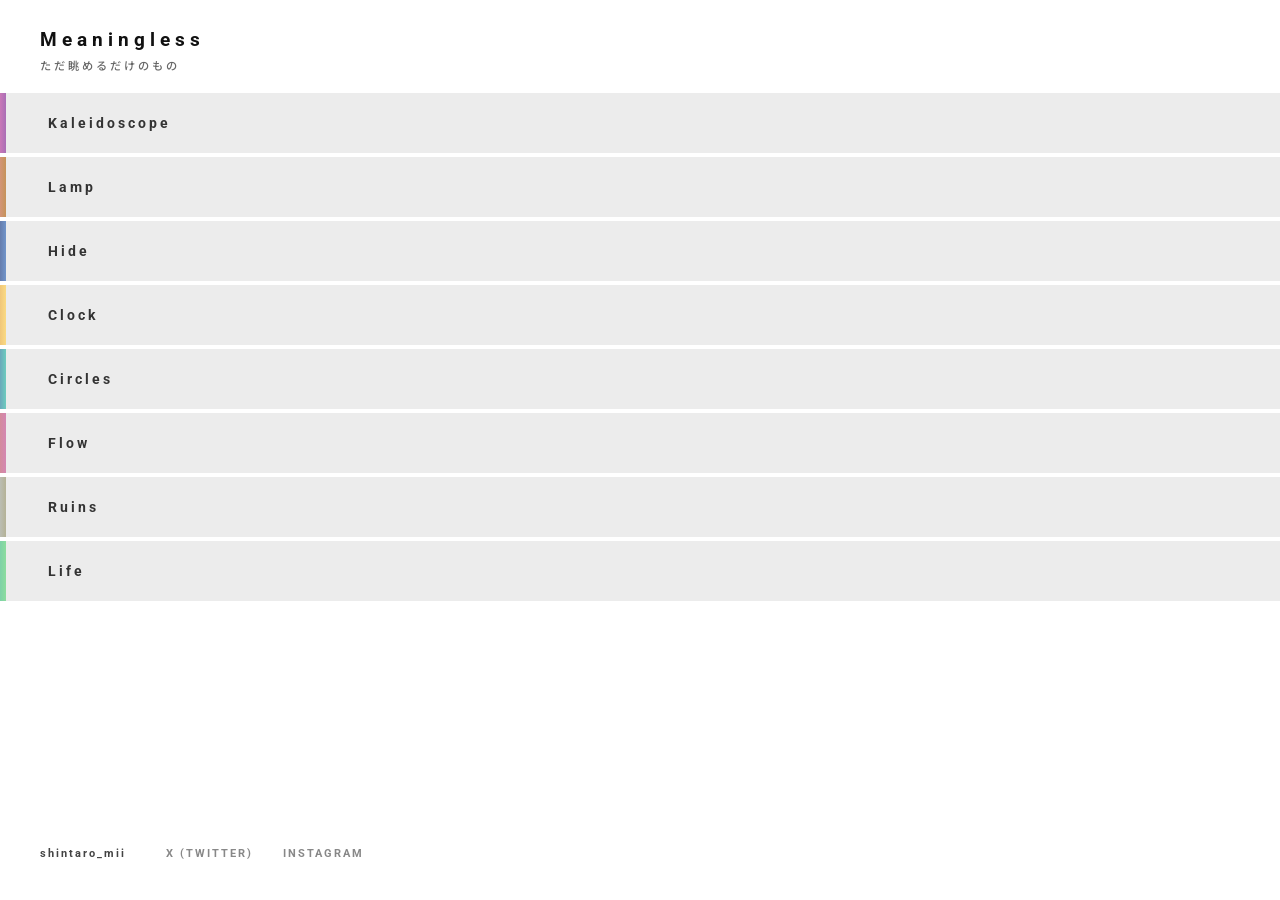
<file: index.html>
<!DOCTYPE html>
<html lang="ja">
<head>
  <!-- Google tag (gtag.js) -->
<script async src="https://www.googletagmanager.com/gtag/js?id=G-1N3NFH6G08"></script>
<script>
  window.dataLayer = window.dataLayer || [];
  function gtag(){dataLayer.push(arguments);}
  gtag('js', new Date());

  gtag('config', 'G-1N3NFH6G08');
</script>
  <meta charset="UTF-8">
  <meta name="viewport" content="width=device-width, initial-scale=1.0">
  <title>Meaningless</title>
  
  <link rel="preconnect" href="https://fonts.googleapis.com">
  <link rel="preconnect" href="https://fonts.gstatic.com" crossorigin>
  <link href="https://fonts.googleapis.com/css2?family=Noto+Sans+JP:wght@300;500;700&family=Roboto:wght@300;400;700&display=swap" rel="stylesheet">
  
  <link rel="stylesheet" href="style.css">
</head>
<body>

  <header class="site-header">
    <h1>Meaningless</h1>
    <p class="site-description">ただ眺めるだけのもの</p>
  </header>

  <main class="gallery-container">

    <a href="Kaleidoscope.html" class="gallery-item item-color8">
      <div class="item-content">
        <h2>Kaleidoscope</h2>
        <p class="description">万華鏡。</p>
      </div>
    </a>
    <a href="Lamp.html" class="gallery-item item-color7">
      <div class="item-content">
        <h2>Lamp</h2>
        <p class="description">灯り。</p>
      </div>
    </a>

    <a href="Hide.html" class="gallery-item item-color6">
      <div class="item-content">
        <h2>Hide</h2>
        <p class="description">なにかいる。（捕まえられる？）</p>
      </div>
    </a>

    <a href="Clock.html" class="gallery-item item-color5">
      <div class="item-content">
        <h2>Clock</h2>
        <p class="description">役に立たない時計。リロードすると色のパターンが変わる。</p>
      </div>
    </a>

    <a href="Circles.html" class="gallery-item item-color4">
      <div class="item-content">
        <h2>Circles</h2>
        <p class="description">色の波紋。リロードすると色のパターンが変わる。</p>
      </div>
    </a>

    <a href="Flow.html" class="gallery-item item-color3">
      <div class="item-content">
        <h2>Flow</h2>
        <p class="description">色の流れ。</p>
      </div>
    </a>

    <a href="Ruins.html" class="gallery-item item-color2">
      <div class="item-content">
        <h2>Ruins</h2>
        <p class="description">崩れ去る言葉。</p>
      </div>
    </a>

    <a href="Life.html" class="gallery-item item-color1">
      <div class="item-content">
        <h2>Life</h2>
        <p class="description">生まれて死ぬ。クリック（タップ）するといっぱい生まれる。</p>
      </div>
    </a>

  </main>

  <footer class="site-footer">
    <div class="footer-name">shintaro_mii</div>
    
    <div class="footer-links">
      <a href="https://x.com/shintaro_mii" target="_blank" rel="noopener noreferrer">X (TWITTER)</a>
      <a href="https://instagram.com/shintaro_mii" target="_blank" rel="noopener noreferrer">INSTAGRAM</a>
    </div>
  </footer>

  <script>
    const galleryItems = document.querySelectorAll('.gallery-item');

    galleryItems.forEach(item => {
      item.addEventListener('touchstart', function(e) {
        if (window.innerWidth <= 768) {
          if (!this.classList.contains('active')) {
            e.preventDefault(); 
            galleryItems.forEach(i => i.classList.remove('active'));
            this.classList.add('active');
          }
        }
      }, { passive: false });
    });

    document.addEventListener('touchstart', function(e) {
      if (!e.target.closest('.gallery-item')) {
        galleryItems.forEach(item => item.classList.remove('active'));
      }
    });
  </script>

</body>
</html>
</file>
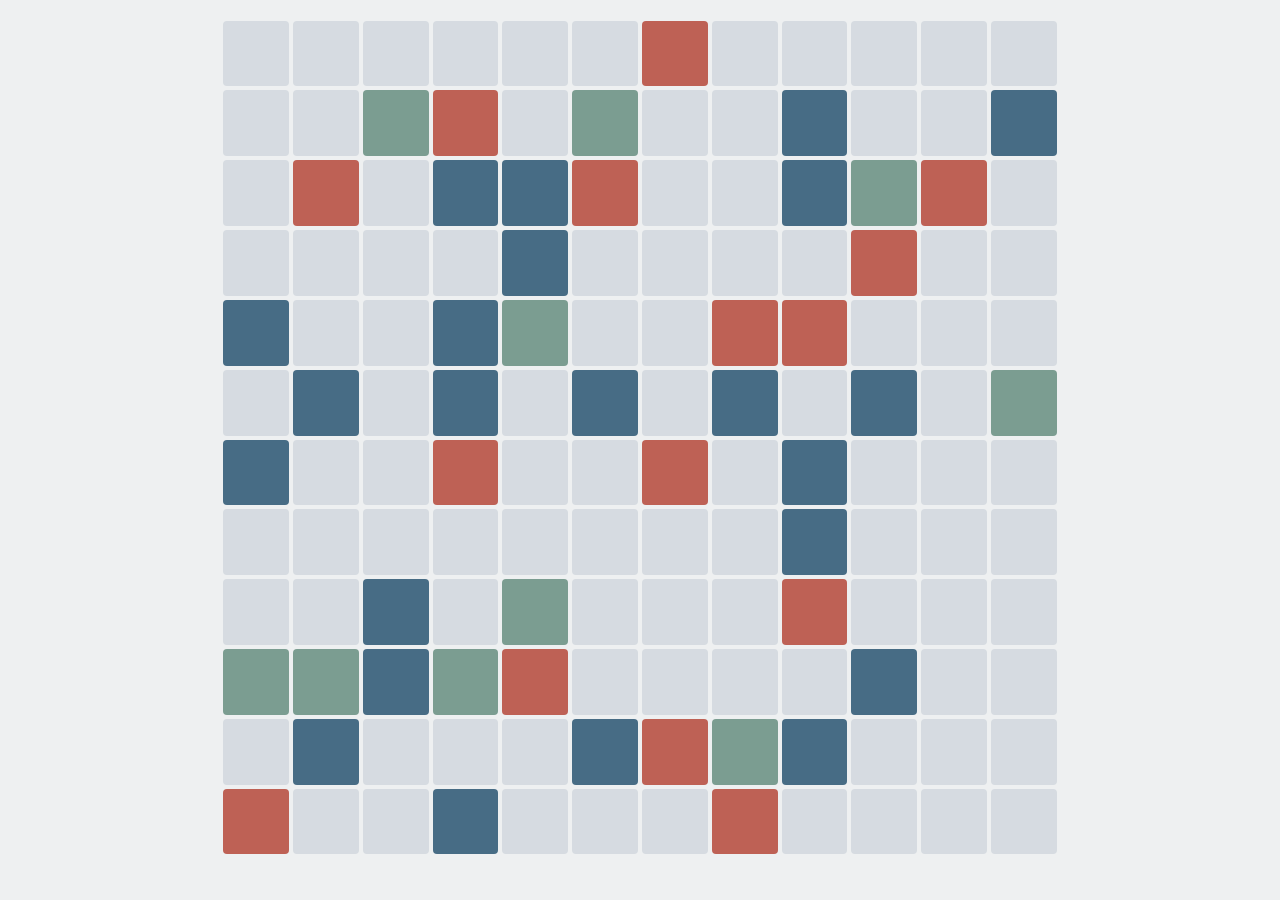
<file: Clock.html>
<!DOCTYPE html>
<html lang="ja">
<head>
    <!-- Google tag (gtag.js) -->
<script async src="https://www.googletagmanager.com/gtag/js?id=G-1N3NFH6G08"></script>
<script>
  window.dataLayer = window.dataLayer || [];
  function gtag(){dataLayer.push(arguments);}
  gtag('js', new Date());

  gtag('config', 'G-1N3NFH6G08');
</script>
    <meta charset="UTF-8">
    <meta name="viewport" content="width=device-width, initial-scale=1.0, viewport-fit=cover">
    <title>Clock</title>
    <style>
        :root {
            --bg-color: #0d0d0d;
            --panel-empty: #1a1a1a;
            --panel-empty-glow: none; 
            --color-hour: #ff4757;
            --color-minute: #2ed573;
            --color-second: #1e90ff;
            
            --glow-hour: transparent;
            --glow-minute: transparent;
            --glow-second: transparent;
        }

        body {
            background-color: var(--bg-color);
            margin: 0;
            display: flex;
            justify-content: center;
            align-items: center;
            height: 100vh;
            font-family: sans-serif;
            overflow: hidden;
            transition: background-color 0.5s ease;
            
            padding-top: calc(env(safe-area-inset-top, 0px) + 20px);
            padding-right: calc(env(safe-area-inset-right, 0px) + 20px);
            padding-bottom: calc(env(safe-area-inset-bottom, 0px) + 45px);
            padding-left: calc(env(safe-area-inset-left, 0px) + 20px);
            box-sizing: border-box;
        }

        #clock-container {
            display: grid;
            gap: 4px;
            width: max-content;
            height: max-content;
        }

        .layout-square {
            grid-template-columns: repeat(12, 1fr);
            grid-template-rows: repeat(12, 1fr);
        }

        .layout-portrait {
            grid-template-columns: repeat(8, 1fr);
            grid-template-rows: repeat(18, 1fr);
        }

        .panel {
            position: relative; 
            background-color: var(--panel-empty);
            border-radius: 4px;
            box-shadow: var(--panel-empty-glow); 
            aspect-ratio: 1 / 1; 
            width: min(calc((100vw - 40px) / var(--cols, 12)), calc((100vh - 110px) / var(--rows, 12)));

            transition: background-color 0.8s cubic-bezier(0.16, 1, 0.3, 1), 
                        box-shadow 0.8s cubic-bezier(0.16, 1, 0.3, 1),
                        filter 0.8s cubic-bezier(0.16, 1, 0.3, 1);
            filter: brightness(1);
        }

        .panel::after {
            content: '';
            position: absolute;
            /* 【変更】円の広がりを少しだけパネル外側へ拡張（上下左右 -2px）してグローをちょっと大きく */
            top: -2px;
            left: -2px;
            right: -2px;
            bottom: -2px;
            border-radius: 50%; 
            background: var(--panel-glow, transparent);
            pointer-events: none;
            opacity: 0;
            transition: opacity 0.8s cubic-bezier(0.16, 1, 0.3, 1);
            z-index: 2;
        }

        /* 【修正】点灯（active）時の円形グローの最大不透明度を 0.4 から 0.2 (20%) に変更 */
        .panel.active::after {
            opacity: 0.2;
            transition: opacity 0.05s ease;
        }

        .panel.active {
            transition: background-color 0.05s ease, box-shadow 0.05s ease, filter 0.05s ease;
        }

        .panel.flash {
            animation: pulse-flash 0.6s cubic-bezier(0.25, 1, 0.5, 1);
        }

        @keyframes pulse-flash {
            0% {
                filter: brightness(2.5);
            }
            40% {
                filter: brightness(1.5);
            }
            100% {
            }
        }
    </style>
</head>
<body>

    <div id="clock-container"></div>

    <script>
        const PALETTES = [
            { 
                name: 'ビタミン', 
                isDynamicPastel: false,
                isFixedHue: true, 
                bg: 'hsl(200, 30%, 96%)', 
                panels: 'hsl(200, 25%, 88%)', 
                colors: ['hsl(46, 100%, 65%)', 'hsl(14, 90%, 68%)', 'hsl(176, 55%, 55%)'] 
            },
            { 
                name: 'ビビッド', 
                isDynamicPastel: false,
                isFixedHue: false,
                bg: { s: '45%', l: '5%' },       
                panels: { s: '65%', l: '28%' },   
                colors: [{s:'100%', l:'50%'}, {s:'100%', l:'50%'}, {s:'100%', l:'50%'}] 
            },
            { 
                name: 'シック・アース', 
                isDynamicPastel: false,
                isFixedHue: false,
                bg: { s: '10%', l: '16%' }, 
                panels: { s: '12%', l: '24%' }, 
                colors: [{s:'60%', l:'60%'}, {s:'15%', l:'54%'}, {s:'25%', l:'66%'}] 
            },
            { 
                name: 'ネオン・サイバー', 
                isDynamicPastel: false,
                isFixedHue: false, 
                bg: { s: '40%', l: '5%' }, 
                panels: { s: '40%', l: '12%' }, 
                colors: [{s:'100%', l:'50%'}, {s:'100%', l:'50%'}, {s:'100%', l:'50%'}] 
            },
            { 
                name: '北欧モダン', 
                isDynamicPastel: false,
                isFixedHue: true, 
                bg: 'hsl(210, 10%, 94%)', 
                panels: 'hsl(210, 15%, 86%)', 
                colors: ['hsl(7, 45%, 54%)', 'hsl(204, 30%, 40%)', 'hsl(158, 15%, 55%)'] 
            },
            { name: 'パステル', isDynamicPastel: true }
        ];

        let currentThemeName = '';

        function shuffleArray(array) {
            const arr = [...array];
            for (let i = arr.length - 1; i > 0; i--) {
                const j = Math.floor(Math.random() * (i + 1));
                [arr[i], arr[j]] = [arr[j], arr[i]];
            }
            return arr;
        }

        function applyRandomPalette() {
            const chosenPalette = PALETTES[Math.floor(Math.random() * PALETTES.length)];
            currentThemeName = chosenPalette.name; 
            const root = document.documentElement;

            const randomShift = Math.floor(Math.random() * 360);

            root.style.setProperty('--glow-hour', 'transparent');
            root.style.setProperty('--glow-minute', 'transparent');
            root.style.setProperty('--glow-second', 'transparent');
            root.style.setProperty('--panel-empty-glow', 'none');

            if (chosenPalette.isDynamicPastel) {
                const baseHue = randomShift;
                const hue1 = baseHue;
                const hue2 = (baseHue + 120) % 360;
                const hue3 = (baseHue + 240) % 360;
                
                const generatedColors = [`hsl(${hue1}, 85%, 80%)`, `hsl(${hue2}, 85%, 80%)`, `hsl(${hue3}, 85%, 80%)`];
                const shuffledColors = shuffleArray(generatedColors);
                const bg = `hsl(${baseHue}, 20%, 97%)`;

                root.style.setProperty('--bg-color', bg);
                root.style.setProperty('--panel-empty', '#ffffff');
                root.style.setProperty('--color-hour', shuffledColors[0]);
                root.style.setProperty('--color-minute', shuffledColors[1]);
                root.style.setProperty('--color-second', shuffledColors[2]);
            } 
            else if (chosenPalette.isFixedHue) {
                const shuffledColors = shuffleArray(chosenPalette.colors);
                root.style.setProperty('--bg-color', chosenPalette.bg);
                root.style.setProperty('--panel-empty', chosenPalette.panels);
                root.style.setProperty('--color-hour', shuffledColors[0]);
                root.style.setProperty('--color-minute', shuffledColors[1]);
                root.style.setProperty('--color-second', shuffledColors[2]);
            } 
            else {
                const hHour = (randomShift) % 360;
                const hMin = (randomShift + 60) % 360;   
                const hSec = (randomShift + 180) % 360;  
                const scrambledHues = shuffleArray([hHour, hMin, hSec]);

                const bg = `hsl(${randomShift}, ${chosenPalette.bg.s}, ${chosenPalette.bg.l})`;
                const panels = `hsl(${randomShift}, ${chosenPalette.panels.s}, ${chosenPalette.panels.l})`;
                
                let c1 = `hsl(${scrambledHues[0]}, ${chosenPalette.colors[0].s}, ${chosenPalette.colors[0].l})`;
                let c2 = `hsl(${scrambledHues[1]}, ${chosenPalette.colors[1].s}, ${chosenPalette.colors[1].l})`;
                let c3 = `hsl(${scrambledHues[2]}, ${chosenPalette.colors[2].s}, ${chosenPalette.colors[2].l})`;

                root.style.setProperty('--bg-color', bg);
                root.style.setProperty('--panel-empty', panels);
                
                if (chosenPalette.name === 'ネオン・サイバー') {
                    root.style.setProperty('--panel-empty-glow', `0 0 3px hsl(${randomShift}, ${chosenPalette.panels.s}, 15%)`);

                    // 【変更】グラデーションのフェード比率も少し調整し、円の広がりがより綺麗に見えるよう変更（0%〜30%を芯に、85%で完全に透明化）
                    root.style.setProperty('--glow-hour', `radial-gradient(circle, hsl(${scrambledHues[0]}, 60%, 95%) 0%, hsl(${scrambledHues[0]}, 60%, 95%) 30%, transparent 85%)`);
                    root.style.setProperty('--glow-minute', `radial-gradient(circle, hsl(${scrambledHues[1]}, 60%, 95%) 0%, hsl(${scrambledHues[1]}, 60%, 95%) 30%, transparent 85%)`);
                    root.style.setProperty('--glow-second', `radial-gradient(circle, hsl(${scrambledHues[2]}, 60%, 95%) 0%, hsl(${scrambledHues[2]}, 60%, 95%) 30%, transparent 85%)`);

                    c1 = `hsl(${scrambledHues[0]}, 100%, 70%)`;
                    c2 = `hsl(${scrambledHues[1]}, 100%, 70%)`;
                    c3 = `hsl(${scrambledHues[2]}, 100%, 70%)`;
                }

                root.style.setProperty('--color-hour', c1);
                root.style.setProperty('--color-minute', c2);
                root.style.setProperty('--color-second', c3);
            }
        }

        applyRandomPalette();

        const TOTAL_PANELS = 144;
        const container = document.getElementById('clock-container');
        
        const panels = [];
        for (let i = 0; i < TOTAL_PANELS; i++) {
            const panel = document.createElement('div');
            panel.classList.add('panel');
            container.appendChild(panel);
            panels.push(panel);
        }

        function updateLayout() {
            const isPortrait = window.innerHeight > window.innerWidth;
            const root = document.documentElement;
            
            if (isPortrait) {
                container.className = 'layout-portrait';
                root.style.setProperty('--cols', '8');
                root.style.setProperty('--rows', '18');
            } else {
                container.className = 'layout-square';
                root.style.setProperty('--cols', '12');
                root.style.setProperty('--rows', '12');
            }
        }

        updateLayout();
        window.addEventListener('resize', updateLayout);

        const masterMap = shuffleArray(Array.from({ length: TOTAL_PANELS }, (_, i) => i));
        const hourMap = masterMap.slice(0, 24);
        const minMap = masterMap.slice(24, 24 + 60);
        const secMap = masterMap.slice(24 + 60, 24 + 60 + 60);

        let previousActiveIndices = new Set();

        function updateClock() {
            const now = new Date();
            const hours = now.getHours();
            const minutes = now.getMinutes();
            const seconds = now.getSeconds();

            const currentTurnOn = {};
            const currentGlow = {}; 

            for (let i = 0; i < hours; i++) {
                currentTurnOn[hourMap[i]] = 'var(--color-hour)';
                currentGlow[hourMap[i]] = 'var(--glow-hour)';
            }
            for (let i = 0; i < minutes; i++) {
                currentTurnOn[minMap[i]] = 'var(--color-minute)';
                currentGlow[minMap[i]] = 'var(--glow-minute)';
            }
            const secCount = seconds === 0 ? 1 : seconds + 1;
            for (let i = 0; i < secCount; i++) {
                currentTurnOn[secMap[i]] = 'var(--color-second)';
                currentGlow[secMap[i]] = 'var(--glow-second)';
            }

            const currentActiveIndices = new Set(Object.keys(currentTurnOn).map(Number));

            for (let i = 0; i < TOTAL_PANELS; i++) {
                const panel = panels[i];
                panel.classList.remove('flash');

                if (currentActiveIndices.has(i)) {
                    panel.style.backgroundColor = currentTurnOn[i];
                    
                    if (currentThemeName === 'ネオン・サイバー') {
                        panel.style.setProperty('--panel-glow', currentGlow[i]);
                    } else {
                        panel.style.setProperty('--panel-glow', 'transparent');
                    }
                    
                    panel.classList.add('active');

                    if (!previousActiveIndices.has(i)) {
                        void panel.offsetWidth; 
                        panel.classList.add('flash');
                    }
                } else {
                    panel.style.backgroundColor = 'var(--panel-empty)';
                    panel.style.setProperty('--panel-glow', 'transparent');
                    panel.classList.remove('active');
                }
            }

            previousActiveIndices = currentActiveIndices;
        }

        updateClock();
        setInterval(updateClock, 1000);
    </script>
</body>
</html>
</file>
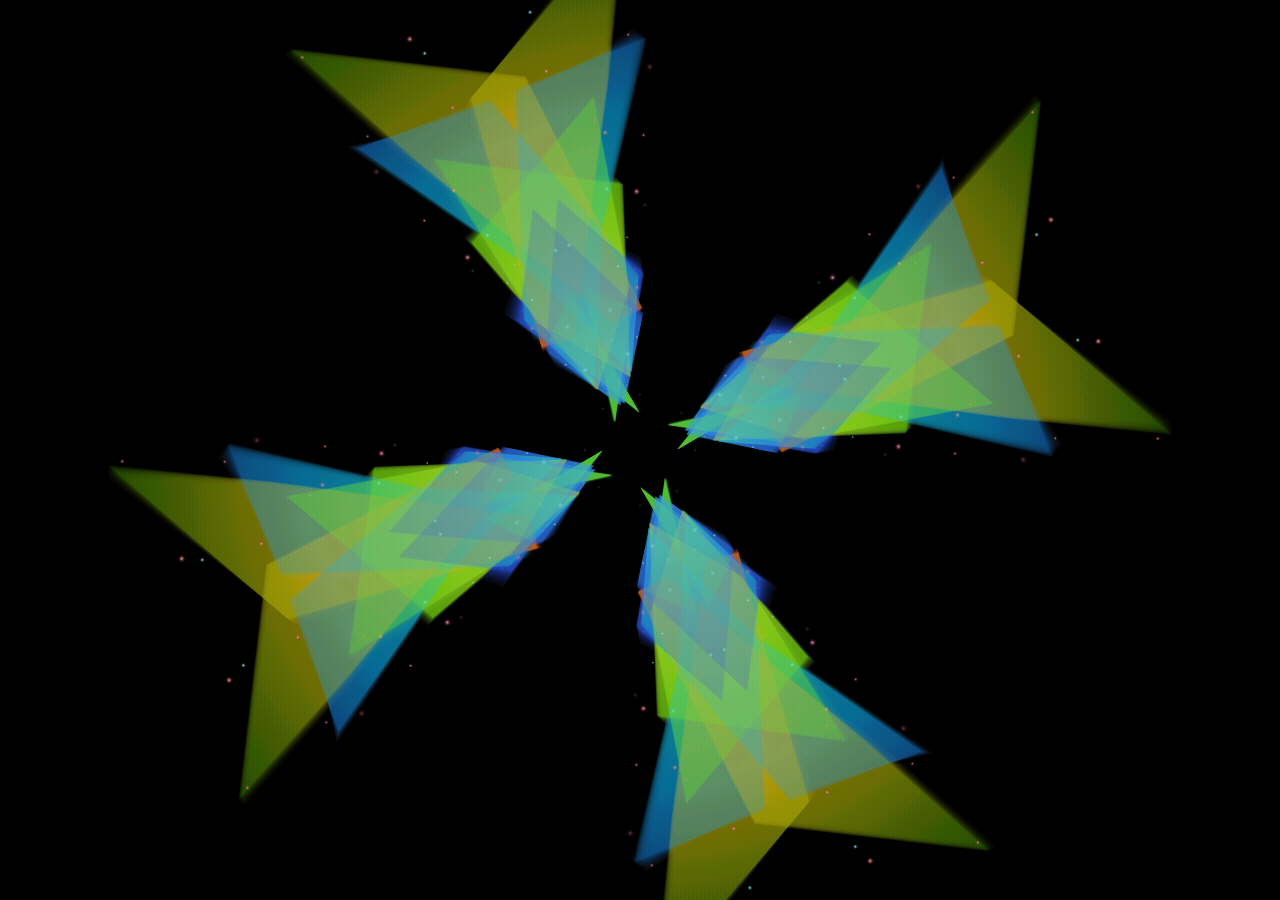
<file: Kaleidoscope.html>
<!DOCTYPE html>
<html lang="ja">
<head>
        <!-- Google tag (gtag.js) -->
<script async src="https://www.googletagmanager.com/gtag/js?id=G-1N3NFH6G08"></script>
<script>
  window.dataLayer = window.dataLayer || [];
  function gtag(){dataLayer.push(arguments);}
  gtag('js', new Date());

  gtag('config', 'G-1N3NFH6G08');
</script>
    <meta charset="UTF-8">
    <meta name="viewport" content="width=device-width, initial-scale=1.0, user-scalable=no">
    <title>Kaleidoscope</title>
    <style>
        * {
            box-sizing: border-box;
            margin: 0;
            padding: 0;
        }
        body, html {
            width: 100%;
            height: 100%;
            overflow: hidden;
            background-color: #030206; 
            touch-action: none;
            -webkit-user-select: none;
            user-select: none;
            -webkit-tap-highlight-color: transparent;
        }
        canvas {
            display: block;
            width: 100vw;
            height: 100vh;
        }
    </style>
</head>
<body>

    <canvas id="canvas"></canvas>

    <script>
        const canvas = document.getElementById('canvas');
        const ctx = canvas.getContext('2d');

        const backCanvas = document.createElement('canvas');
        const backCtx = backCanvas.getContext('2d');

        let width, height, cx, cy, maxRadius;
        
        function resize() {
            const dpr = window.devicePixelRatio || 1;
            width = window.innerWidth;
            height = window.innerHeight;
            
            canvas.style.width = width + 'px';
            canvas.style.height = height + 'px';
            
            canvas.width = width * dpr;
            canvas.height = height * dpr;
            ctx.scale(dpr, dpr);

            backCanvas.width = width * dpr;
            backCanvas.height = height * dpr;
            backCtx.scale(dpr, dpr);

            cx = width / 2;
            cy = height / 2;
            maxRadius = Math.sqrt(cx * cx + cy * cy);
        }
        window.addEventListener('resize', resize);
        window.addEventListener('orientationchange', () => {
            setTimeout(resize, 200);
        });
        resize();

        // 4つの反射（8分割）の角度ステップ
        const segments = 8; 
        const angleStep = (Math.PI * 2) / segments;
        
        let time = 0;
        let baseHue = 0;
        
        // 2つのレイヤーそれぞれの回転時間と角度
        let rotationTime0 = 0;
        let rotationTime1 = 100; 
        let layerRotation0 = 0;
        let layerRotation1 = 0;

        // 【ベース】自律運動する主役シェイプ（3つから5つに増量し、各レイヤーへ分配）
        const shapes = [
            // --- レイヤー0（奥・3つ） ---
            {
                layer: 0,
                pointsCount: 5,
                seedX: Math.random() * 100,
                seedY: Math.random() * 100,
                radiusScale: 0.8,
                speed: 0.004
            },
            {
                layer: 0,
                pointsCount: 4,
                seedX: Math.random() * 100,
                seedY: Math.random() * 100,
                radiusScale: 0.55,
                speed: 0.007
            },
            {
                layer: 0,
                pointsCount: 3,
                seedX: Math.random() * 100,
                seedY: Math.random() * 100,
                radiusScale: 0.3,
                speed: 0.01
            },
            // --- レイヤー1（手前・2つ） ---
            {
                layer: 1,
                pointsCount: 5,
                seedX: Math.random() * 100,
                seedY: Math.random() * 100,
                radiusScale: 0.65,
                speed: 0.006
            },
            {
                layer: 1,
                pointsCount: 4,
                seedX: Math.random() * 100,
                seedY: Math.random() * 100,
                radiusScale: 0.4,
                speed: 0.009
            }
        ];

        // 【ラメ】総数25個を維持し、2つのレイヤーに分配
        const beads = [];
        const maxBeads = 25; 
        for (let i = 0; i < maxBeads; i++) {
            beads.push({
                layer: i % 2, 
                seedX: Math.random() * 100,
                seedY: Math.random() * 100,
                baseRadius: 0.15 + Math.random() * 0.7, 
                size: 1.0 + Math.random() * 3.5, 
                hueOffset: Math.random() * 40 - 20,
                speedScale: 0.6 + Math.random() * 0.8, 
                isComplementary: Math.random() < 0.33 
            });
        }

        function draw() {
            // 1. 【裏画面】で主役の残像を描画
            backCtx.fillStyle = 'rgba(3, 2, 6, 0.05)'; 
            backCtx.fillRect(0, 0, width, height);

            // レイヤー0（奥）のイージング付き回転計算
            rotationTime0 += 0.0020; 
            const speedWave0 = Math.sin(rotationTime0);
            const easedSpeed0 = Math.pow(Math.abs(speedWave0), 5.0) * Math.sign(speedWave0);
            const speedFactor0 = 0.0020 + easedSpeed0 * 0.015; 
            layerRotation0 += speedFactor0 * 0.3;

            // レイヤー1（手前）のイージング付き回転計算
            rotationTime1 += 0.0035; 
            const speedWave1 = Math.sin(rotationTime1);
            const easedSpeed1 = Math.pow(Math.abs(speedWave1), 5.0) * Math.sign(speedWave1);
            const speedFactor1 = 0.0030 + easedSpeed1 * 0.025; 
            layerRotation1 += speedFactor1 * 0.3;

            // 共通の時間と色相の更新
            time += speedFactor0; 
            baseHue = (baseHue + 0.08) % 360; 

            // --- レイヤー0（奥）の描画 ---
            drawLayer(backCtx, 0, layerRotation0);

            // --- レイヤー1（手前）の描画 ---
            drawLayer(backCtx, 1, layerRotation1);

            // 2. 【表画面】にコピーし、その上にラメを重ねる
            ctx.clearRect(0, 0, width, height);
            ctx.drawImage(backCanvas, 0, 0, width, height);

            ctx.globalCompositeOperation = 'source-over';

            // --- ラメも2つのレイヤーそれぞれに連動して描画 ---
            drawBeads(ctx, 0, layerRotation0);
            drawBeads(ctx, 1, layerRotation1);

            requestAnimationFrame(draw);
        }

        // 万華鏡レイヤーを描画するヘルパー関数
        function drawLayer(targetCtx, layerIdx, currentRotation) {
            const layerShapes = shapes.filter(s => s.layer === layerIdx);
            if (layerShapes.length === 0) return;

            for (let i = 0; i < segments; i++) {
                targetCtx.save();
                targetCtx.translate(cx, cy);
                
                targetCtx.rotate(currentRotation);
                targetCtx.rotate(i * angleStep);

                if (i % 2 === 0) {
                    targetCtx.scale(1, -1);
                }

                // クリップ領域
                targetCtx.beginPath();
                targetCtx.moveTo(0, 0);
                targetCtx.arc(0, 0, maxRadius, -0.01, angleStep + 0.01);
                targetCtx.closePath();
                targetCtx.clip();

                // 該当レイヤーの主役多角形を描画
                layerShapes.forEach((shape) => {
                    const sIdx = shapes.indexOf(shape);
                    targetCtx.beginPath();
                    for (let p = 0; p < shape.pointsCount; p++) {
                        const angleOffset = (p / shape.pointsCount) * Math.PI * 2;
                        const waveX = Math.sin(time * (sIdx + 1) * 0.5 + angleOffset + shape.seedX);
                        const waveY = Math.cos(time * (sIdx + 1) * 0.3 + angleOffset + shape.seedY);
                        
                        const r = (0.15 + (waveX + 1) * 0.35) * maxRadius * shape.radiusScale;
                        const theta = (waveY + 1) * 0.5 * angleStep;

                        const px = Math.cos(theta) * r;
                        const py = Math.sin(theta) * r;

                        if (p === 0) targetCtx.moveTo(px, py);
                        else targetCtx.lineTo(px, py);
                    }
                    targetCtx.closePath();

                    const hue = (baseHue + sIdx * 50) % 360; // 色相の分散を少し調整
                    const grad = targetCtx.createRadialGradient(0, 0, 10, 0, 0, maxRadius * 0.85);
                    grad.addColorStop(0, `hsla(${hue}, 95%, 60%, 0.16)`); // 密度アップに伴い透明度をほんの少し下げて調整
                    grad.addColorStop(0.5, `hsla(${(hue + 45) % 360}, 90%, 50%, 0.08)`);
                    grad.addColorStop(1, `hsla(${(hue + 120) % 360}, 100%, 40%, 0)`);

                    targetCtx.fillStyle = grad;
                    targetCtx.fill();
                });

                targetCtx.restore();
            }
        }

        // ラメをレイヤーごとに描画するヘルパー関数
        function drawBeads(targetCtx, layerIdx, currentRotation) {
            const layerBeads = beads.filter(b => b.layer === layerIdx);
            if (layerBeads.length === 0) return;

            for (let i = 0; i < segments; i++) {
                targetCtx.save();
                targetCtx.translate(cx, cy);
                
                targetCtx.rotate(currentRotation);
                targetCtx.rotate(i * angleStep);

                if (i % 2 === 0) {
                    targetCtx.scale(1, -1);
                }

                // クリップ領域
                targetCtx.beginPath();
                targetCtx.moveTo(0, 0);
                targetCtx.arc(0, 0, maxRadius, -0.01, angleStep + 0.01);
                targetCtx.closePath();
                targetCtx.clip();

                // 該当レイヤーのラメを描画
                layerBeads.forEach((bead) => {
                    const waveX = Math.sin(time * bead.speedScale + bead.seedX);
                    const waveY = Math.cos(time * bead.speedScale + bead.seedY);
                    
                    const r = (0.2 + (waveX + 1) * 0.4) * maxRadius * bead.baseRadius;
                    const theta = (waveY + 1) * 0.5 * angleStep;

                    const px = Math.cos(theta) * r;
                    const py = Math.sin(theta) * r;

                    let h = baseHue + bead.hueOffset;
                    if (bead.isComplementary) h += 180;
                    h = (h + 360) % 360;
                    
                    const opacity = 0.15 + (Math.sin(time * 9 + bead.seedX) + 1) * 0.35;

                    const beadGrad = targetCtx.createRadialGradient(px, py, 0, px, py, bead.size);
                    beadGrad.addColorStop(0, `hsla(${h}, 90%, 95%, ${opacity})`);       
                    beadGrad.addColorStop(0.2, `hsla(${h}, 85%, 75%, ${opacity * 0.85})`); 
                    beadGrad.addColorStop(0.6, `hsla(${h}, 80%, 65%, ${opacity * 0.3})`);  
                    beadGrad.addColorStop(1, `hsla(${h}, 80%, 65%, 0)`);                  

                    targetCtx.beginPath();
                    targetCtx.arc(px, py, bead.size, 0, Math.PI * 2);
                    targetCtx.fillStyle = beadGrad;
                    targetCtx.fill();
                });

                targetCtx.restore();
            }
        }

        draw();
    </script>
</body>
</html>
</file>
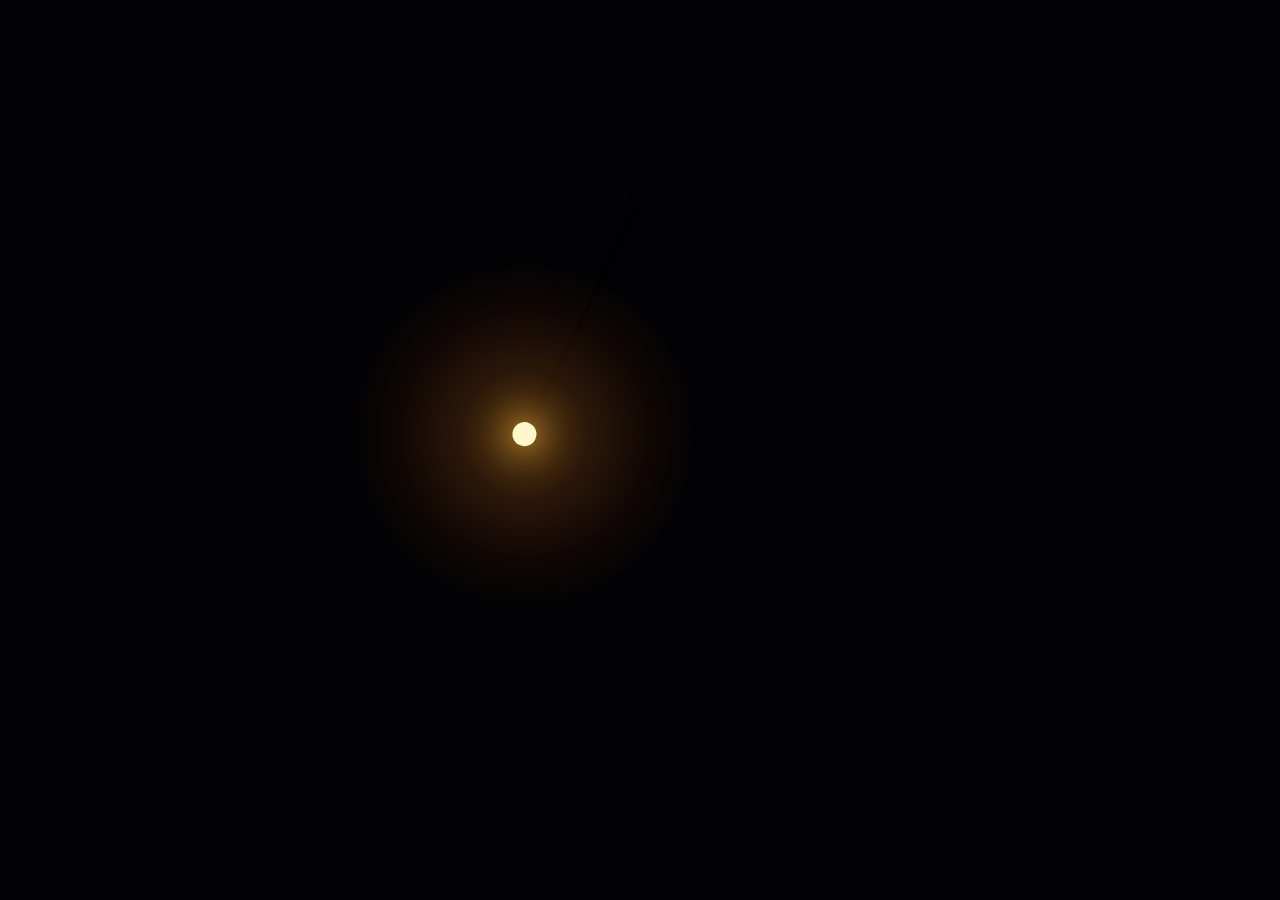
<file: Lamp.html>
<!DOCTYPE html>
<html lang="ja">
<head>
        <!-- Google tag (gtag.js) -->
<script async src="https://www.googletagmanager.com/gtag/js?id=G-1N3NFH6G08"></script>
<script>
  window.dataLayer = window.dataLayer || [];
  function gtag(){dataLayer.push(arguments);}
  gtag('js', new Date());

  gtag('config', 'G-1N3NFH6G08');
</script>
    <meta charset="UTF-8">
    <meta name="viewport" content="width=device-width, initial-scale=1.0, maximum-scale=1.0, user-scalable=no">
    <title>Lamp</title>
    <style>
        /* 深夜の暗闇を表現する黒い背景（スマホ用スクロール抑止） */
        body {
            margin: 0;
            padding: 0;
            background-color: #030305;
            overflow: hidden;
            display: flex;
            justify-content: center;
            align-items: center; 
            height: 100vh;
            width: 100vw;
            position: fixed;
            touch-action: none; /* スマホの引っ張りスクロール等を防止 */
        }

        /* 画面中央に配置するためのコンテナ */
        #stage {
            position: relative;
            width: 100%;
            height: 100%;
            overflow: hidden;
        }

        /* ランプ全体を吊るすシステム */
        #lamp-system {
            position: absolute;
            top: 50%; /* 画面の縦中央を基準に */
            left: 50%;
            transform-origin: top center;
            display: flex;
            flex-direction: column;
            align-items: center;
            transition: none;
            /* ランプ自体（電球部分）がほぼ画面中央に配置されるよう、コードの長さ分（250px）上に引き上げる */
            margin-top: -250px; 
        }

        /* ランプを吊るすコード（太さ4px） */
        .cord {
            width: 4px;
            height: 250px;
            background-color: #000000;
            box-shadow: 0 4px 10px rgba(0,0,0,0.9);
        }

        /* 【正円】電球部分（光源の見た目） */
        .bulb {
            width: 24px;
            height: 24px;
            background-color: rgba(255, 230, 170, 1);
            border-radius: 50%;
            position: absolute;
            bottom: -24px;
            left: 50%;
            transform: translateX(-50%);
            z-index: 2;
            box-shadow: 0 0 20px rgba(255, 180, 60, 0.9);
            transition: background-color 0.02s, box-shadow 0.02s;
        }

        /* ランプの周囲をぼんやり明るくする光（空間のゆらぎ） */
        .light-halo {
            position: absolute;
            top: 262px;
            left: 50%;
            transform: translate(-50%, -50%); 
            width: 300px;
            height: 300px;
            background: radial-gradient(circle, 
                rgba(255, 170, 50, 0.30) 0%, 
                rgba(255, 130, 30, 0.12) 25%, 
                rgba(255, 90, 10, 0.04) 50%, 
                rgba(0, 0, 0, 0) 70%);
            border-radius: 50%;
            pointer-events: none;
            mix-blend-mode: screen;
            z-index: 1;
            transition: opacity 0.15s ease-out, width 0.15s ease-out, height 0.15s ease-out;
        }

        /* 黒い影の羽虫（ベースの大きさ） */
        .moth {
            position: absolute;
            width: 7px;   
            height: 7px;  
            pointer-events: none;
            z-index: 5; 
            transform-origin: center center;
            will-change: transform;
            mix-blend-mode: multiply; 
            opacity: 0;
            transition: opacity 1.2s ease; 
        }

        /* 虫の胴体（初期値） */
        .moth-body {
            position: absolute;
            width: 1.5px;
            height: 4px;
            background-color: #000000;
            border-radius: 50%;
            left: 2.75px;
            top: 1.5px;
        }

        /* 虫の羽（初期値） */
        .wing {
            position: absolute;
            width: 3px;
            height: 3px;
            background-color: rgba(0, 0, 0, 0.85); 
            border-radius: 50%;
            top: 1px;
        }
        .wing.left {
            left: 0px;
            transform-origin: right center;
            animation: flap-left 0.04s infinite alternate linear;
        }
        .wing.right {
            right: 0px;
            transform-origin: left center;
            animation: flap-right 0.04s infinite alternate linear;
        }

        /* 大き目の羽虫用のスタイルクラス */
        .moth.big-moth {
            width: 18px !important;
            height: 18px !important;
        }
        .moth.big-moth .moth-body {
            width: 4px !important;
            height: 11px !important;
            left: 7px !important;
            top: 3.5px !important;
        }
        .moth.big-moth .wing {
            width: 8px !important;
            height: 8px !important;
            top: 3px !important;
        }
        .moth.big-moth .wing.left {
            left: 0px !important;
            animation: flap-left-big 0.05s infinite alternate linear !important;
        }
        .moth.big-moth .wing.right {
            right: 0px !important;
            animation: flap-right-big 0.05s infinite alternate linear !important;
        }

        /* 通常の羽ばたきアニメーション */
        @keyframes flap-left {
            0% { transform: scaleX(0.3) rotate(-20deg); }
            100% { transform: scaleX(1.2) rotate(30deg); }
        }
        @keyframes flap-right {
            0% { transform: scaleX(0.3) rotate(20deg); }
            100% { transform: scaleX(1.2) rotate(-30deg); }
        }

        /* 大き目の羽虫用の羽ばたき */
        @keyframes flap-left-big {
            0% { transform: scaleX(0.2) rotate(-30deg); }
            100% { transform: scaleX(1.4) rotate(40deg); }
        }
        @keyframes flap-right-big {
            0% { transform: scaleX(0.2) rotate(30deg); }
            100% { transform: scaleX(1.4) rotate(-40deg); }
        }
    </style>
</head>
<body>

    <div id="stage">
        <div id="lamp-system">
            <div class="cord"></div>
            <div class="bulb" id="bulb"></div>
            <div class="light-halo" id="light"></div>
        </div>
    </div>

    <script>
        const stage = document.getElementById('stage');
        const lampSystem = document.getElementById('lamp-system');
        const bulb = document.getElementById('bulb');
        const light = document.getElementById('light');

        // --- 物理挙動パラメーター ---
        let angle = 0;             
        let angularVelocity = 0;   
        let angularAcceleration = 0; 
        
        const gravity = 0.0008;    
        const damping = 0.996;     
        
        let isWaitingForWind = true; 

        function triggerGust() {
            isWaitingForWind = false;
            const direction = Math.random() < 0.5 ? 1 : -1;
            // 揺れの最大角度を「20度」に変更
            const maxAngleDeg = 20; 
            const targetMaxAngle = maxAngleDeg * (Math.PI / 180);
            // 突風時の初速を従来の1.5倍にする
            const baseVelocity = Math.sqrt(2 * gravity * (1 - Math.cos(targetMaxAngle)));
            angularVelocity = baseVelocity * direction * 1.5;
        }

        function updatePhysics() {
            if (isWaitingForWind) {
                angle = 0; angularVelocity = 0; angularAcceleration = 0;
                if (Math.random() < 0.003) { triggerGust(); }
            } else {
                angularAcceleration = -gravity * Math.sin(angle);
                angularVelocity += angularAcceleration;
                angularVelocity *= damping; 
                angle += angularVelocity;

                if (Math.abs(angularVelocity) < 0.0005 && Math.abs(angle) < 0.001) {
                    isWaitingForWind = true; 
                }
            }
            lampSystem.style.transform = `rotate(${angle * (180 / Math.PI)}deg)`;
            requestAnimationFrame(updatePhysics);
        }

        // --- 光の明滅とゆらぎ ---
        let baseBrightness = 1.0;
        let flickerTimer = 0;
        let isFlickering = false;
        let isLampOn = true; 

        function updateLight() {
            if (!isFlickering) {
                flickerTimer += 0.025; 
                let noise = Math.sin(flickerTimer * 1.2) * 0.15 + Math.sin(flickerTimer * 0.5) * 0.08;
                let currentBrightness = baseBrightness + noise;

                if (Math.random() < 0.005) { 
                    isFlickering = true;
                    executeFlickerEffect();
                    return; 
                }
                applyBrightness(currentBrightness);
            }
            setTimeout(updateLight, 50 + Math.random() * 20);
        }

        function executeFlickerEffect() {
            applyBrightness(0.0); 
            setTimeout(() => {
                applyBrightness(1.4); 
                setTimeout(() => {
                    if (Math.random() < 0.4) {
                        applyBrightness(0.0);
                        setTimeout(() => { isFlickering = false; updateLight(); }, 60);
                    } else {
                        isFlickering = false; updateLight();
                    }
                }, 40);
            }, 50);
        }

        function applyBrightness(brightness) {
            if (brightness > 0.05) {
                brightness = Math.max(0.45, Math.min(brightness, 1.5)); 
                isLampOn = true;
            } else {
                brightness = Math.max(0.0, brightness);
                isLampOn = false; 
            }

            if (brightness <= 0.05) {
                bulb.style.backgroundColor = `#222225`;
                bulb.style.boxShadow = `none`;
                light.style.opacity = 0;
            } else {
                // 明度の変動スケール（50%以上の時は最大明るさ、減少するほどさらに30%明度を下げて最小時に元の40%にする）
                let intensityScale = 1.0;
                if (brightness < 0.5) {
                    // brightnessが0.5から0.0に落ちるにつれて、スケールを1.0から0.4（60%減）に線形補間
                    intensityScale = 0.4 + (brightness / 0.5) * 0.6;
                }

                const r = Math.round(255 * intensityScale);
                const g = Math.round((225 + brightness * 20) * intensityScale);
                const b = Math.round((160 + brightness * 40) * intensityScale);

                bulb.style.backgroundColor = `rgba(${r}, ${g}, ${b}, 1)`;
                bulb.style.boxShadow = `0 0 ${15 + 15 * brightness}px rgba(255, 180, 60, ${(0.7 + brightness * 0.3) * intensityScale})`;
                
                const haloSize = 300 + 80 * (brightness - 0.45); 
                light.style.width = `${haloSize}px`;
                light.style.height = `${haloSize}px`;
                light.style.opacity = brightness * intensityScale;
                
                light.style.background = `radial-gradient(circle, 
                    rgba(255, 170, 50, ${0.35 * brightness * intensityScale}) 0%, 
                    rgba(255, 130, 30, ${0.15 * brightness * intensityScale}) 25%, 
                    rgba(255, 90, 10, ${0.05 * brightness * intensityScale}) 50%, 
                    rgba(0, 0, 0, 0) 70%)`;
            }
        }

        // --- 羽虫（蛾）のシミュレーションクラス ---
        class Moth {
            constructor(startAtCenter = false, isBig = false) {
                this.isBig = isBig; 
                
                this.el = document.createElement('div');
                this.el.className = 'moth';
                if (this.isBig) {
                    this.el.classList.add('big-moth'); 
                }
                
                const bodyEl = document.createElement('div');
                bodyEl.className = 'moth-body';
                const leftWing = document.createElement('div');
                leftWing.className = 'wing left';
                const rightWing = document.createElement('div');
                rightWing.className = 'wing right';
                
                this.el.appendChild(bodyEl);
                this.el.appendChild(leftWing);
                this.el.appendChild(rightWing);
                stage.appendChild(this.el);

                if (startAtCenter) {
                    // 初期配置を画面中央（ランプ付近＝50%の高さ付近）に配置
                    this.x = window.innerWidth / 2 + (Math.random() - 0.5) * 60;
                    this.y = (window.innerHeight / 2) + (Math.random() - 0.5) * 60; 
                    this.vx = (Math.random() - 0.5) * 4;
                    this.vy = (Math.random() - 0.5) * 4;
                    this.state = 'flying'; 
                } else {
                    this.resetToOutside();
                    this.state = 'appearing'; 
                }
                
                setTimeout(() => { this.el.style.opacity = '1'; }, 50);

                this.noiseSpeed = this.isBig ? 0.15 : 0.25;
                this.noiseSeedX = Math.random() * 100;
                this.noiseSeedY = Math.random() * 100;

                this.isMarkedForDeath = false; // フェードアウト消滅用のフラグ
            }

            resetToOutside() {
                const angle = Math.random() * Math.PI * 2;
                const distance = Math.max(window.innerWidth, window.innerHeight) * 0.6;
                this.x = window.innerWidth / 2 + Math.cos(angle) * distance;
                this.y = window.innerHeight / 2 + Math.sin(angle) * distance;
                this.vx = 0;
                this.vy = 0;
            }

            update(targetX, targetY) {
                this.noiseSeedX += this.noiseSpeed;
                this.noiseSeedY += this.noiseSpeed;

                const forceScale = this.isBig ? 2.0 : 1.6;
                const randForceX = Math.sin(this.noiseSeedX) * 0.9 + (Math.random() - 0.5) * forceScale;
                const randForceY = Math.cos(this.noiseSeedY) * 0.9 + (Math.random() - 0.5) * forceScale;

                const dx = targetX - this.x;
                const dy = targetY - this.y;
                const distance = Math.sqrt(dx * dx + dy * dy);

                if (isLampOn && this.state !== 'leaving') {
                    let attractionBase = this.isBig ? 38 : 30;
                    let attraction = Math.min(0.22, attractionBase / (distance + 10));
                    
                    if (this.state === 'appearing') {
                        attraction = 0.25;
                        if (distance < 80) this.state = 'flying'; 
                    }

                    this.vx += (dx / (distance + 1)) * attraction + randForceX;
                    this.vy += (dy / (distance + 1)) * attraction + randForceY;
                } else {
                    // ランプが消えている、または「退場中（leaving）」の挙動
                    // ランプとは「逆方向」に逃げるベクトルを発生させる
                    const pushAwayScale = this.state === 'leaving' ? 0.4 : 0.15;
                    this.vx += randForceX * 0.6 - (dx / (distance + 1)) * pushAwayScale;
                    this.vy += randForceY * 0.6 - (dy / (distance + 1)) * pushAwayScale;
                    
                    if (this.state === 'leaving') {
                        // ランプから十分に離れたら（光が当たらない180px以上離れたら）フェードアウトをトリガー
                        if (distance > 180 && !this.isMarkedForDeath) {
                            this.isMarkedForDeath = true;
                            this.el.style.transition = 'opacity 1.5s ease-out';
                            this.el.style.opacity = '0';
                        }
                    }
                }

                const speed = Math.sqrt(this.vx * this.vx + this.vy * this.vy);
                const maxSpeed = isLampOn ? (this.isBig ? 6.0 : 7.5) : 4.5;
                if (speed > maxSpeed) {
                    this.vx = (this.vx / speed) * maxSpeed;
                    this.vy = (this.vy / speed) * maxSpeed;
                }

                this.vx *= this.isBig ? 0.94 : 0.92;
                this.vy *= this.isBig ? 0.94 : 0.92;

                this.x += this.vx;
                this.y += this.vy;

                const angleRad = Math.atan2(this.vy, this.vx);
                const angleDeg = angleRad * (180 / Math.PI) + 90;

                this.el.style.transform = `translate3d(${this.x}px, ${this.y}px, 0) rotate(${angleDeg}deg)`;
            }

            startLeaving() {
                this.state = 'leaving';
            }

            isDead() {
                // フェードアウトが完了した、または画面の外側に完全に飛び出した場合に消滅
                if (this.isMarkedForDeath && parseFloat(window.getComputedStyle(this.el).opacity) === 0) {
                    return true;
                }
                const stageOut = 250;
                if (this.x < -stageOut || this.x > window.innerWidth + stageOut || this.y < -stageOut || this.y > window.innerHeight + stageOut) {
                    return true;
                }
                return false;
            }

            destroy() {
                if (this.el && this.el.parentNode) {
                    this.el.parentNode.removeChild(this.el);
                }
            }
        }

        // --- 羽虫たちの管理システム ---
        let moths = [];
        const MAX_MOTHS = 3; 

        // 初期配置
        moths.push(new Moth(true, false));

        function manageMothPopulation() {
            if (isLampOn) {
                const dice = Math.random();
                
                if (moths.length < MAX_MOTHS && dice < 0.28) {
                    const activeMoths = moths.filter(m => m.state !== 'leaving').length;
                    if (activeMoths < MAX_MOTHS) {
                        const isBigMoth = Math.random() < 0.20; 
                        moths.push(new Moth(false, isBigMoth));
                    }
                }
                
                if (moths.length > 0 && dice > 0.80) {
                    const flyingMoths = moths.filter(m => m.state === 'flying');
                    if (flyingMoths.length > 0) {
                        const targetMoth = flyingMoths[Math.floor(Math.random() * flyingMoths.length)];
                        targetMoth.startLeaving();
                    }
                }
            }

            setTimeout(manageMothPopulation, 2000 + Math.random() * 2000);
        }

        // メイン描画ループ
        function updateMothsLoop() {
            const stageWidth = window.innerWidth;
            const stageHeight = window.innerHeight;
            
            // ランプの吊り下げ基準点（画面の中央から250px上 = 電球がほぼ中央にぶら下がる位置）
            const pivotX = stageWidth / 2;
            const pivotY = stageHeight / 2 - 250; 
            const length = 262; 

            // 物理運動したランプの現在の先端（電球の中心）のX, Y座標を追従算出
            const currentTargetX = pivotX + length * Math.sin(angle);
            const currentTargetY = pivotY + length * Math.cos(angle);

            moths = moths.filter(moth => {
                moth.update(currentTargetX, currentTargetY);
                if (moth.isDead()) {
                    moth.destroy();
                    return false;
                }
                return true;
            });

            requestAnimationFrame(updateMothsLoop);
        }

        // --- 初期化とアニメーション開始 ---
        updatePhysics();
        updateLight();
        triggerGust(); 
        
        updateMothsLoop();
        
        setTimeout(manageMothPopulation, 2500);
    </script>
</body>
</html>
</file>
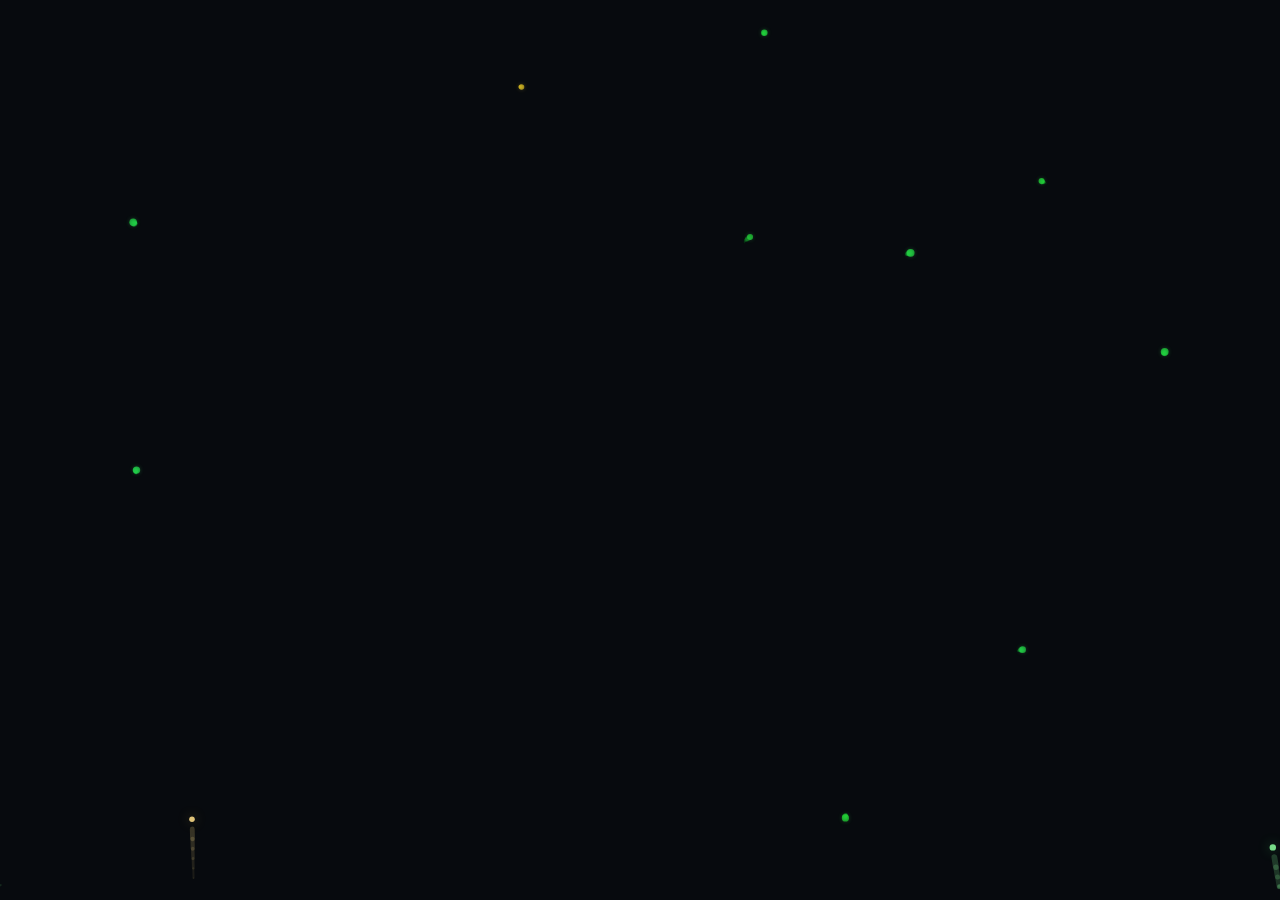
<file: Life.html>
<!DOCTYPE html>
<html lang="ja">
<head>
    <!-- Google tag (gtag.js) -->
<script async src="https://www.googletagmanager.com/gtag/js?id=G-1N3NFH6G08"></script>
<script>
  window.dataLayer = window.dataLayer || [];
  function gtag(){dataLayer.push(arguments);}
  gtag('js', new Date());

  gtag('config', 'G-1N3NFH6G08');
</script>
    <meta charset="UTF-8">
    <meta name="viewport" content="width=device-width, initial-scale=1.0">
    <title>Life</title>
    <style>
        * { box-sizing: border-box; margin: 0; padding: 0; }
        body {
            background-color: #0d1117;
            height: 100vh;
            overflow: hidden;
        }
        #canvas-container {
            width: 100%;
            height: 100%;
            position: relative;
            background-color: #070a0e;
            cursor: pointer;
        }
        canvas {
            display: block;
            width: 100%;
            height: 100%;
        }
    </style>
</head>
<body>

    <div id="canvas-container">
        <canvas id="ecosystem"></canvas>
    </div>

    <script>
        const canvas = document.getElementById('ecosystem');
        const ctx = canvas.getContext('2d');

        function resizeCanvas() {
            const rect = canvas.parentElement.getBoundingClientRect();
            const dpr = window.devicePixelRatio || 1;
            
            canvas.style.width = rect.width + 'px';
            canvas.style.height = rect.height + 'px';
            
            canvas.width = rect.width * dpr;
            canvas.height = rect.height * dpr;
            
            ctx.setTransform(1, 0, 0, 1, 0, 0);
            ctx.scale(dpr, dpr);
        }
        window.addEventListener('resize', resizeCanvas);
        resizeCanvas();

        let currentCpuUsage = 0;
        let clickBoost = 0; 

        const deathParticles = [];

        function calculateHue(cpuValue) {
            if (cpuValue < 40) {
                const ratio = cpuValue / 40;
                return 130 - (130 - 55) * ratio;
            } else if (cpuValue < 60) {
                const ratio = (cpuValue - 40) / 20;
                return 55 - (55 - 15) * ratio;
            } else {
                return 15;
            }
        }

        class DeadParticle {
            constructor(x, y, radius, hue) {
                this.x = x;
                this.y = y;
                this.radius = radius;
                this.hue = hue;
                this.alpha = 0.1;
                this.isFlashing = true; 
                this.flashSpeed = 0.3;  
                
                const angle = Math.random() * Math.PI * 2;
                const speed = Math.random() * 1.6 + 0.6; 
                this.vx = Math.cos(angle) * speed;
                this.vy = Math.sin(angle) * speed;
                
                this.friction = 0.96; 
                this.fadeSpeed = Math.random() * 0.006 + 0.005; 
            }

            update() {
                this.vx *= this.friction;
                this.vy *= this.friction;
                this.x += this.vx;
                this.y += this.vy;
                
                if (this.isFlashing) {
                    this.alpha += this.flashSpeed;
                    if (this.alpha >= 1.0) {
                        this.alpha = 1.0;
                        this.isFlashing = false; 
                    }
                } else {
                    this.alpha -= this.fadeSpeed; 
                }
            }

            draw() {
                if (this.alpha <= 0) return;
                ctx.beginPath();
                ctx.arc(this.x, this.y, this.radius, 0, Math.PI * 2);
                
                const currentLightness = 65 + (this.alpha * 15);
                ctx.fillStyle = `hsla(${this.hue}, 90%, ${currentLightness}%, ${this.alpha})`;
                
                ctx.shadowBlur = this.isFlashing ? 14 : 8;
                ctx.shadowColor = `hsla(${this.hue}, 90%, 65%, ${this.alpha * 0.5})`;
                ctx.fill();
                ctx.shadowBlur = 0;
            }
        }

        class BioAgent {
            constructor(x, y) {
                this.x = x;
                this.y = y;
                this.radius = Math.random() * 1.5 + 2.5;
                this.hueOffset = (Math.random() - 0.5) * 8;
                
                this.baseHue = calculateHue(currentCpuUsage) + this.hueOffset;
                
                this.state = 'idle';
                this.stateTimer = Math.random() * 150;
                
                this.targetX = x;
                this.targetY = y;
                this.vx = 0;
                this.vy = 0;
                
                this.maxSpeed = Math.random() * 5 + 7;
                this.slowingRadius = 150;
                this.friction = 0.93;

                this.maxEnergy = Math.random() * 50 + 100;    
                this.energy = this.maxEnergy;               
                this.metabolicRate = Math.random() * 0.6 + 0.7; 

                let idleCalculated = 360 - (currentCpuUsage * 3.6); 
                this.personalIdleMax = Math.max(0, idleCalculated); 

                this.history = [];
                this.maxHistory = 12; 
            }

            update() {
                const logicalWidth = canvas.parentElement.clientWidth;
                const logicalHeight = canvas.parentElement.clientHeight;

                this.history.push({ x: this.x, y: this.y, teleported: false });
                if (this.history.length > this.maxHistory) {
                    this.history.shift();
                }

                const energyDrain = (0.05 + (currentCpuUsage * 0.001)) * this.metabolicRate;
                this.energy -= energyDrain;

                if (this.state === 'idle') {
                    this.vx += (Math.random() - 0.5) * 0.5;
                    this.vy += (Math.random() - 0.5) * 0.5;
                    this.vx *= this.friction;
                    this.vy *= this.friction;
                    this.x += this.vx;
                    this.y += this.vy;

                    this.stateTimer--;
                    if (this.stateTimer <= 0) {
                        this.state = 'moving';
                        this.targetX = Math.random() * logicalWidth;
                        this.targetY = Math.random() * logicalHeight;
                    }
                } 
                else if (this.state === 'moving') {
                    const dx = this.targetX - this.x;
                    const dy = this.targetY - this.y;
                    const distToTarget = Math.sqrt(dx * dx + dy * dy);

                    let desiredSpeed = this.maxSpeed;
                    if (distToTarget < this.slowingRadius) {
                        const ratio = distToTarget / this.slowingRadius;
                        desiredSpeed = this.maxSpeed * (ratio * ratio); 
                    }
                    
                    if (distToTarget < 3 || desiredSpeed < 0.15) {
                        this.state = 'idle';
                        this.stateTimer = Math.random() * this.personalIdleMax + 15; 
                        this.vx = 0;
                        this.vy = 0;
                    } else {
                        this.vx = (dx / distToTarget) * desiredSpeed;
                        this.vy = (dy / distToTarget) * desiredSpeed;
                        this.x += this.vx;
                        this.y += this.vy;
                    }
                }

                let prevX = this.x;
                let prevY = this.y;
                this.x = (this.x + logicalWidth) % logicalWidth;
                this.y = (this.y + logicalHeight) % logicalHeight;

                if (Math.abs(this.x - prevX) > logicalWidth / 2 || Math.abs(this.y - prevY) > logicalHeight / 2) {
                    if (this.history.length > 0) {
                        this.history[this.history.length - 1].teleported = true;
                    }
                }
            }

            shatter() {
                const particleCount = Math.floor(Math.random() * 3) + 3; 
                for (let i = 0; i < particleCount; i++) {
                    const pRadius = this.radius * (Math.random() * 0.2 + 0.3);
                    deathParticles.push(new DeadParticle(this.x, this.y, pRadius, this.baseHue));
                }
            }

            draw() {
                const currentEnergyRatio = (this.energy / this.maxEnergy);
                const alpha = currentEnergyRatio * (this.state === 'moving' ? 0.9 : 0.6);
                const brightness = this.state === 'moving' ? 75 : 55;

                if (this.history.length > 1) {
                    for (let i = 1; i < this.history.length; i++) {
                        const p1 = this.history[i - 1];
                        const p2 = this.history[i];
                        
                        if (p1.teleported) continue;

                        const ratio = i / this.history.length; 
                        ctx.beginPath();
                        ctx.moveTo(p1.x, p1.y);
                        ctx.lineTo(p2.x, p2.y);
                        
                        ctx.strokeStyle = `hsla(${this.baseHue}, 90%, ${brightness}%, ${alpha * 0.25 * ratio})`;
                        ctx.lineWidth = this.radius * 2 * ratio;
                        ctx.lineCap = 'round';
                        ctx.stroke();
                    }
                }

                ctx.lineWidth = 1;
                ctx.beginPath();
                ctx.arc(this.x, this.y, this.radius, 0, Math.PI * 2);
                ctx.fillStyle = `hsla(${this.baseHue}, 90%, ${brightness}%, ${alpha})`;
                
                ctx.shadowBlur = this.state === 'moving' ? 12 : 4;
                ctx.shadowColor = `hsla(${this.baseHue}, 90%, 65%, 0.4)`;
                ctx.fill();
                ctx.shadowBlur = 0; 
            }
        }

        const agents = [];
        for (let i = 0; i < 10; i++) {
            const logicalWidth = canvas.parentElement.clientWidth;
            const logicalHeight = canvas.parentElement.clientHeight;
            agents.push(new BioAgent(Math.random() * logicalWidth, Math.random() * logicalHeight));
        }

        const canvasContainer = document.getElementById('canvas-container');
        function triggerBoost(e) {
            e.preventDefault(); 
            clickBoost += 25;   
        }
        canvasContainer.addEventListener('mousedown', triggerBoost);
        canvasContainer.addEventListener('touchstart', triggerBoost, {passthrough: true});

        let lastFpsUpdate = Date.now();
        let frames = 0;

        function animate() {
            const logicalWidth = canvas.parentElement.clientWidth;
            const logicalHeight = canvas.parentElement.clientHeight;

            // --- 修正ポイント：一時的に等倍(1:1)に戻し、物理ピクセルサイズで画面全体を強制塗りつぶし ---
            ctx.globalCompositeOperation = 'source-over';
            ctx.shadowBlur = 0; 
            ctx.setTransform(1, 0, 0, 1, 0, 0); // 座標系のスケールを一旦リセット
            ctx.fillStyle = '#070a0e'; 
            ctx.fillRect(0, 0, canvas.width, canvas.height); // 丸め誤差を許さず完璧に一掃
            
            // 塗りつぶし完了後、描画ロジック用のdprスケールを再適用
            const dpr = window.devicePixelRatio || 1;
            ctx.scale(dpr, dpr);

            if (clickBoost > 0) {
                clickBoost -= 0.4; 
                if (clickBoost < 0) clickBoost = 0;
            }

            for (let i = agents.length - 1; i >= 0; i--) {
                const a = agents[i];
                a.update();
                a.draw();

                if ((a.energy / a.maxEnergy) <= 0.1) { 
                    a.shatter(); 
                    agents.splice(i, 1);
                }
            }

            for (let i = deathParticles.length - 1; i >= 0; i--) {
                const p = deathParticles[i];
                p.update();
                p.draw();
                
                if (p.alpha <= 0) {
                    deathParticles.splice(i, 1);
                }
            }

            const spawnProbability = 0.01 + (currentCpuUsage * 0.0015);
            const maxAgents = Math.min(150, 10 + Math.floor(currentCpuUsage * 1.5));

            if (agents.length < maxAgents && Math.random() < spawnProbability) {
                agents.push(new BioAgent(Math.random() * logicalWidth, Math.random() * logicalHeight));
            }

            frames++;
            const now = Date.now();
            
            if (now - lastFpsUpdate >= 1000) {
                const currentFps = frames;
                frames = 0;
                lastFpsUpdate = now;

                let calculatedCpu = Math.round((1 - (currentFps / 60)) * 100);
                if (calculatedCpu < 0) calculatedCpu = 0;
                if (calculatedCpu > 100) calculatedCpu = 100;
                
                let totalCpu = calculatedCpu + Math.floor(clickBoost) + Math.floor((Math.random() - 0.5) * 8);
                currentCpuUsage = Math.min(100, Math.max(0, totalCpu));
            }

            requestAnimationFrame(animate);
        }

        setTimeout(() => {
            resizeCanvas();
            animate();
        }, 50);
    </script>
</body>
</html>
</file>
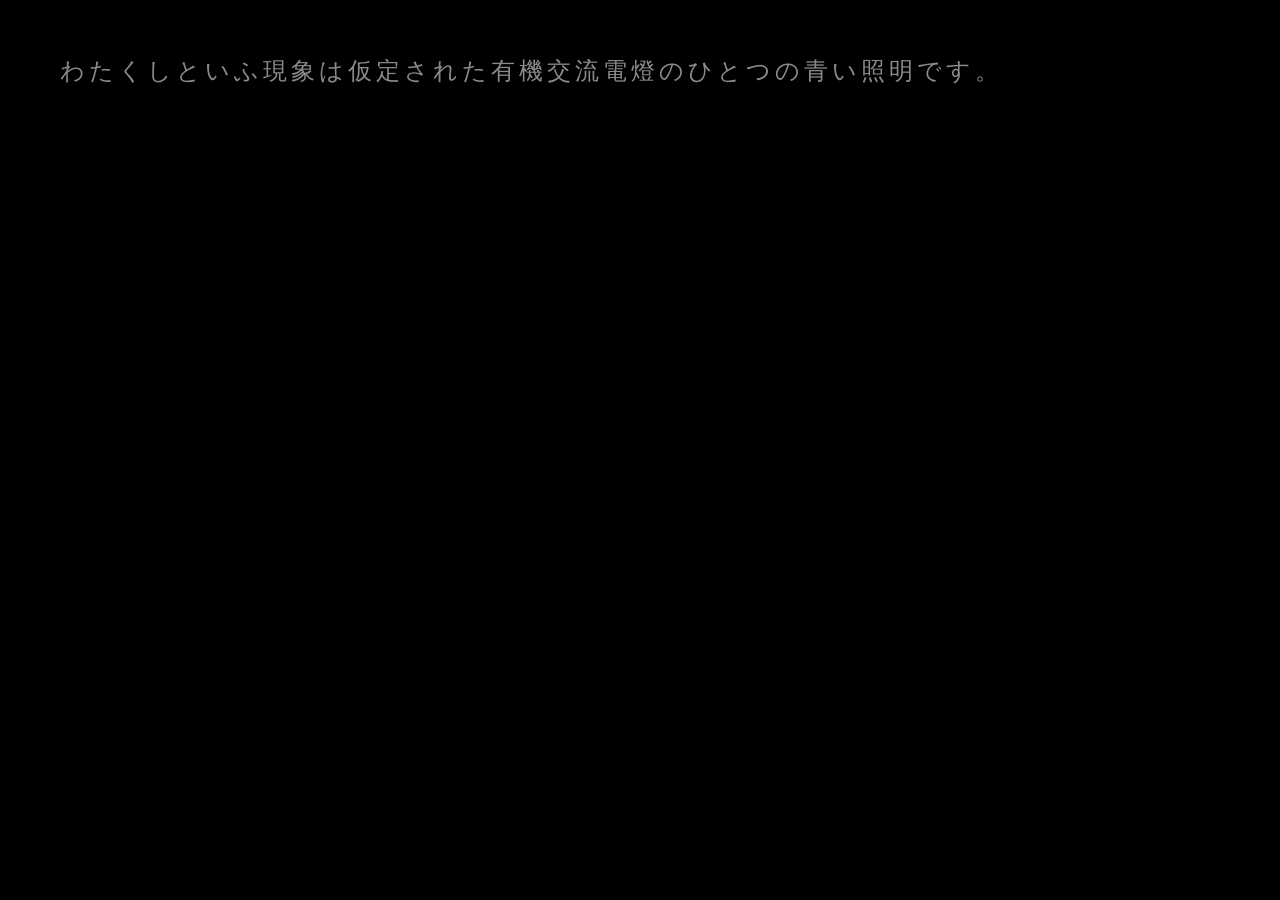
<file: Ruins.html>
<!DOCTYPE html>
<html lang="ja">
<head>
    <!-- Google tag (gtag.js) -->
<script async src="https://www.googletagmanager.com/gtag/js?id=G-1N3NFH6G08"></script>
<script>
  window.dataLayer = window.dataLayer || [];
  function gtag(){dataLayer.push(arguments);}
  gtag('js', new Date());

  gtag('config', 'G-1N3NFH6G08');
</script>
    <meta charset="UTF-8">
    <meta name="viewport" content="width=device-width, initial-scale=1.0, maximum-scale=1.0, user-scalable=no">
    <title>Ruins</title>
    <style>
        * {
            box-sizing: border-box;
            margin: 0;
            padding: 0;
            -webkit-tap-highlight-color: transparent;
        }
        body, html {
            width: 100%;
            height: 100%;
            background-color: #000;
            overflow: hidden;
            cursor: pointer;
            -webkit-user-select: none;
            user-select: none;
        }
        canvas {
            position: absolute;
            top: 0;
            left: 0;
            width: 100%;
            height: 100%;
        }
    </style>
</head>
<body>

    <canvas id="mainCanvas"></canvas>

    <script>
        const canvas = document.getElementById('mainCanvas');
        const ctx = canvas.getContext('2d');

        let fontSize = 24;
        let lineHeight = 46;
        let padding = 60;

        const FLOOR_OFFSET = 70;
        const GRAVITY = 0.05;

        const FONTS = [
            { name: '"Times New Roman", "Hiragino Mincho ProN", "Yu Mincho", "MS Mincho", serif', weight: '300' },
            { name: '"Georgia", serif', weight: '300' },
            { name: '"Helvetica Neue", Arial, "Hiragino Sans", "Yu Gothic", sans-serif', weight: '200' },
            { name: '"Hiragino Sans", "Meiryo", sans-serif', weight: '400' }
        ];

        const LITERATURE_TEXTS = [
            "わたくしといふ現象は仮定された有機交流電燈のひとつの青い照明です。",
            "一粒の砂の中に一つの世界を見、一輪の野の花に一つの天国を見る。君の掌の中に無限を握り、一瞬の中に永遠を掴む。私たちは、その一瞬のために、この長い迷宮を歩いているのかもしれない。",
            "自由な人間とは、外からの強制（義務）によって行動するのでもなく、また内なる本能（欲求）に突き動かされて行動するのでもない。自らの純粋な思考によって生み出した『直感（内的動機）』を、自らの行動の指針とできる人のことである。私たちが自らの行為の理由を自分自身の中にしか持たないとき、初めて私たちは自由であると言える。",
            "人間を人間たらしめているのは、その不完全さであり、他者への『共感（エンパシー）』という、論理では説明のつかない感情のゆらぎなんだ。",
            "祇園精舎の鐘の声、諸行無常の響きあり。沙羅双樹の花の色、盛者伴衰の理をあらはす。おごれる人も久しからず、ただ春の夜の夢のごとし。たけき者もつひには滅びぬ、ひとへに風の前の塵におなじ。",
            "If I had a world of my own, everything would be nonsense. Nothing would be what it is, because everything would be what it isn't. And contrary wise, what is, it wouldn't be. And what it wouldn't be, it would be.",
            "All grown-ups were once children... but only few of them remember it. It is only with the heart that one can see rightly; what is essential is invisible to the eye.",
            "人間は考える葦である。宇宙は私を包み、一つの点として飲み込むが、私は思考によって宇宙を包む。私たちのすべての尊厳は、それゆえに思考の中にある。",
            "ああ、そしてそして十力の金剛石は露ばかりではありませんでした。碧いそら、かがやく太陽、丘をかけて行く風、花のそのかんばしいはなびらや、しべ、草のしなやかなからだ、すべてこれをのせになう丘や野原、王子たちのびろうどの上着や涙にかがやく瞳、すべてすべて十力の金剛石でした。",
            "人は欲しがっているものを本当に欲しいのではなく、別のものを手に入れたいと渇望している。たとえば、大型犬を欲しがっている人が本当に望んでいるものは自分が支配する力だというふうに。",
            "自分が何をやりたいか、何を伝えたいかが分かっていたら、技術は後からついてくる。",
            "ただそれを知っただけでは上手くいかない。好きになればその道に向かって進む。もしそれを心から楽しむことが出来れば、いかなる困難にもくじけることなく進むことができるのだ。",
            "私はただ、一本の樹になりたかった。風が吹けば揺れ、雨が降れば濡れ、季節が巡れば葉を落す。言葉を持たないということが、これほどまでに贅沢なことだとは知らなかった。"
        ];

        let words = [];      
        let particles = [];  
        let currentFont = FONTS[0];
        let lastTargetTime = 0;
        let nextInterval = 3000;

        let floorSand = [];

        // 状態管理: 'fadein', 'active', 'wait', 'blowing'
        let transitionState = 'fadein';
        let textAlpha = 0; 
        let waitStartTime = 0; // 【新変数】静寂の間の開始時間を記録

        function resizeCanvas() {
            canvas.width = window.innerWidth;
            canvas.height = window.innerHeight;
            if (floorSand.length === 0) {
                clearFloorSand();
            } else {
                let oldSand = [...floorSand];
                clearFloorSand();
                for(let i = 0; i < Math.min(oldSand.length, floorSand.length); i++) {
                    floorSand[i] = oldSand[i];
                }
            }
        }

        function clearFloorSand() {
            floorSand = new Array(canvas.width).fill(0);
        }

        window.addEventListener('resize', () => {
            resizeCanvas();
            init();
        });
        resizeCanvas();

        function init() {
            words = [];
            particles = [];
            lastTargetTime = Date.now();
            
            nextInterval = Math.random() * 5000;
            transitionState = 'fadein'; 
            textAlpha = 0;            
            waitStartTime = 0;

            if (window.innerWidth < 768) {
                fontSize = 28;       
                lineHeight = 54;     
                padding = 30;        
            } else {
                fontSize = 24;       
                lineHeight = 46;
                padding = 60;
            }

            const text = LITERATURE_TEXTS[Math.floor(Math.random() * LITERATURE_TEXTS.length)];
            currentFont = FONTS[Math.floor(Math.random() * FONTS.length)];

            const tCanvas = document.createElement('canvas');
            tCanvas.width = fontSize * 3;
            tCanvas.height = fontSize * 3;
            const tCtx = tCanvas.getContext('2d');

            ctx.font = `${currentFont.weight} ${fontSize}px ${currentFont.name}`;

            let currentX = padding;
            let currentY = padding;
            const maxWidth = canvas.width - padding;

            for (let char of text) {
                const charWidth = ctx.measureText(char).width;

                if (currentX + charWidth > maxWidth) {
                    currentX = padding;
                    currentY += lineHeight;
                }

                tCtx.clearRect(0, 0, tCanvas.width, tCanvas.height);
                tCtx.fillStyle = '#fff';
                tCtx.font = `${currentFont.weight} ${fontSize}px ${currentFont.name}`;
                
                tCtx.textBaseline = 'top';
                tCtx.fillText(char, 0, fontSize * 0.5);

                const scanWidth = Math.ceil(fontSize * 2.5);
                const scanHeight = Math.ceil(fontSize * 2.5);
                const imgData = tCtx.getImageData(0, 0, scanWidth, scanHeight);
                let charParticles = [];

                if (char.trim() !== '') {
                    for (let py = 0; py < imgData.height; py++) {
                        for (let px = 0; px < imgData.width; px++) {
                            const alpha = imgData.data[(py * imgData.width + px) * 4 + 3];
                            if (alpha > 10) {
                                charParticles.push({ dx: px, dy: py - (fontSize * 0.5), a: alpha / 255 });
                            }
                        }
                    }
                }

                words.push({
                    char: char,
                    x: currentX,
                    y: currentY,
                    status: 'stay',
                    pixelData: charParticles 
                });

                currentX += charWidth + 4; 
            }
        }

        function dissolveWord(target) {
            if (transitionState !== 'active') return;

            target.status = 'dead';
            for (let pt of target.pixelData) {
                particles.push({
                    x: target.x + pt.dx,
                    y: target.y + pt.dy,
                    vx: (Math.random() - 0.5) * 0.1,  
                    vy: 0.1 + Math.random() * 0.2, 
                    alpha: pt.a * 0.7,
                    isAlive: true,
                    type: 'sand' 
                });
            }
        }

        window.addEventListener('click', () => {
            const stayWords = words.filter(w => w.status === 'stay' && w.pixelData.length > 0);
            if (stayWords.length > 0) {
                for (let target of stayWords) {
                    dissolveWord(target);
                }
            }
        });

        function triggerWindBlow() {
            const baseFloorY = canvas.height - FLOOR_OFFSET;
            
            for (let x = 0; x < canvas.width; x++) { 
                if (floorSand[x] > 0) {
                    const sandHeight = floorSand[x];
                    const particleY = baseFloorY - sandHeight;
                    
                    if (Math.random() < 0.4) {
                        particles.push({
                            x: x,
                            y: particleY,
                            vx: 2.0 + Math.random() * 4.0,   
                            vy: -0.8 - Math.random() * 1.2,  
                            alpha: 0.7,
                            isAlive: true,
                            type: 'wind' 
                        });
                    }

                    floorSand[x] = Math.max(0, floorSand[x] - 1.5);
                }
            }
        }

        function animate() {
            ctx.clearRect(0, 0, canvas.width, canvas.height);
            const now = Date.now();

            if (transitionState === 'fadein') {
                textAlpha += 0.015; 
                if (textAlpha >= 1) {
                    textAlpha = 1;
                    transitionState = 'active';
                    lastTargetTime = now;
                }
            }

            if (transitionState === 'active' && (now - lastTargetTime > nextInterval)) {
                const stayWords = words.filter(w => w.status === 'stay' && w.pixelData.length > 0);
                if (stayWords.length > 0) {
                    const target = stayWords[Math.floor(Math.random() * stayWords.length)];
                    dissolveWord(target);
                }
                lastTargetTime = now;
                nextInterval = Math.random() * 5000; 
            }

            for (let word of words) {
                if (word.status === 'dead') continue;
                for (let pt of word.pixelData) {
                    ctx.fillStyle = `rgba(255, 255, 255, ${pt.a * 0.95 * textAlpha})`;
                    ctx.fillRect(word.x + pt.dx, word.y + pt.dy, 1, 1);
                }
            }

            let hasActiveParticles = false;
            let allDead = words.every(w => w.status === 'dead' || w.pixelData.length === 0);

            const baseFloorY = canvas.height - FLOOR_OFFSET;

            for (let i = 0; i < particles.length; i++) {
                let p = particles[i];
                if (!p.isAlive) continue;

                hasActiveParticles = true;

                if (p.type === 'sand') {
                    p.vy += GRAVITY;
                    p.x += p.vx;
                    p.y += p.vy; 
                    p.vx += (Math.random() - 0.5) * 0.005;

                    const ix = Math.floor(p.x);
                    if (ix >= 0 && ix < canvas.width) {
                        const currentSandHeight = floorSand[ix];
                        const targetY = baseFloorY - currentSandHeight;

                        if (p.y >= targetY) {
                            if (floorSand[ix] < canvas.height / 2) {
                                floorSand[ix] += 1.0; 

                                if (ix > 0 && floorSand[ix] > floorSand[ix - 1] + 1) {
                                    floorSand[ix] -= 0.5;
                                    floorSand[ix - 1] += 0.5;
                                } else if (ix < canvas.width - 1 && floorSand[ix] > floorSand[ix + 1] + 1) {
                                    floorSand[ix] -= 0.5;
                                    floorSand[ix + 1] += 0.5;
                                }
                            }
                            p.isAlive = false; 
                            continue;
                        }
                    }
                } else if (p.type === 'wind') {
                    p.x += p.vx;
                    p.y += p.vy;
                    p.vy += 0.01; 
                    p.alpha -= 0.006; 
                    if (p.alpha <= 0) p.isAlive = false;
                }

                if (p.x < 0 || p.x > canvas.width + 50 || p.y > canvas.height) {
                    p.isAlive = false;
                    continue;
                }

                if (p.isAlive) {
                    ctx.fillStyle = `rgba(255, 255, 255, ${p.alpha})`;
                    ctx.fillRect(p.x, p.y, 1, 1);
                }
            }

            // 【修正】全ての文字・落下粒子が消えたら、即座にblowingにせず「wait（待機）」状態にする
            if (allDead && !hasActiveParticles && words.length > 0 && transitionState === 'active') {
                transitionState = 'wait';
                waitStartTime = now; // 待機開始時刻を記録
            }

            // 【新機能】1秒（1000ミリ秒）経過したら風化状態へ移行
            if (transitionState === 'wait') {
                if (now - waitStartTime >= 1000) {
                    transitionState = 'blowing';
                }
            }

            if (transitionState === 'blowing') {
                triggerWindBlow();

                let sandIsEmpty = floorSand.every(h => h <= 0.1);
                let activeWindParticles = particles.some(p => p.isAlive && p.type === 'wind');

                if (sandIsEmpty && !activeWindParticles) {
                    clearFloorSand();
                    init(); 
                }
            }

            ctx.fillStyle = 'rgba(255, 255, 255, 0.7)';
            for (let x = 0; x < canvas.width; x++) {
                const h = Math.floor(floorSand[x]);
                if (h > 0) {
                    ctx.fillRect(x, baseFloorY - h, 1, h);
                }
            }

            requestAnimationFrame(animate);
        }

        init();
        animate();
    </script>
</body>
</html>
</file>
<file: style.css>
/* 全体のリセット */
* {
  margin: 0;
  padding: 0;
  box-sizing: border-box;
}
body {
  font-family: 'Roboto', 'Noto Sans JP', sans-serif;
  background-color: #ffffff; /* 画面全体を白に */
  height: 100vh;
  display: flex;
  flex-direction: column; /* 上からヘッダー、作品群、フッターの順に配置 */
}

/* 一番上の白いタイトルスペース */
.site-header {
  background-color: #ffffff;
  color: #111111;
  padding: 30px 40px 20px 40px; /* 下側の余白を少し調整 */
  display: flex;
  flex-direction: column; /* タイトルと説明文を縦に並べる */
  gap: 8px; /* タイトルと説明文の間のすき間 */
}
.site-header h1 {
  font-size: 1.2rem; /* 少しだけ目立たせるために微調整 */
  font-weight: 700;
  letter-spacing: 5px;
  line-height: 1;
}

/* 💡 新しく追加したヘッダー説明文のスタイル */
.site-description {
  font-size: 0.7rem; /* 小さい文字 */
  font-weight: 500; /* 細めのフォントで繊細に */
  color: #666666; /* 少し薄めのグレー */
  letter-spacing: 3px; /* 文字の間隔を広げておしゃれに */
}

/* 作品が縦に並ぶコンテナ */
.gallery-container {
  display: flex;
  flex-direction: column;
  width: 100vw;
  background-color: #ffffff;
  overflow-y: auto; 
  max-height: calc(100vh - 160px); /* 上下のヘッダー・フッターの分を除いた最大高さ */
  padding-bottom: 20px; /* 最後のアイテムの下に少し余白 */
}

/* 各行（バー）の共通設定 */
.gallery-item {
  display: flex;
  align-items: center;
  justify-content: flex-start;
  text-decoration: none;
  overflow: hidden;
  position: relative;
  padding: 0 40px 0 48px; 
  height: 60px; 
  flex-shrink: 0; 
  
  /* 💡 間隔をギュッと詰めて、シャープなスリット状の隙間に変更 */
  margin-bottom: 4px; 
  
  background-color: #ececec; 
  color: #333333;
  z-index: 1;
  
  transition: 
    height 0.4s cubic-bezier(0.25, 1, 0.5, 1), 
    color 0.4s cubic-bezier(0.25, 1, 0.5, 1); 
}

/* 💡 左端から色が広がるアニメーションのための仕込み（疑似要素） */
.gallery-item::before {
  content: '';
  position: absolute;
  top: 0;
  left: 0;
  height: 100%;
  /* 💡 改善案③：通常時は左端の6pxだけ固有色（グラデーション）を表示 */
  width: 6px; 
  z-index: -1;
  background: var(--bg-gradient); /* 各カラークラスで指定した変数を読み込む */
  
  /* 左端から右へ広がるアニメーションの設定 */
  transition: width 0.4s cubic-bezier(0.25, 1, 0.5, 1);
}

/* hover または active クラスがついた時（共通の見た目変化） */
.gallery-item:hover,
.gallery-item.active {
  height: 180px;
  color: #ffffff; /* 背景が色で満たされた時に文字を白にする */
}

/* 💡 ホバー時に左端のラインを全体（100%）に広げる */
.gallery-item:hover::before,
.gallery-item.active::before {
  width: 100%;
}

/* バーの中身 */
.item-content {
  text-align: left;
}

/* 作品名 */
.item-content h2 {
  font-size: 0.9rem;
  font-weight: 700;
  letter-spacing: 3px;
}

/* 説明文 */
.description {
  font-size: 0.75rem;
  font-weight: 300;
  line-height: 1.6;
  max-width: 600px;
  max-height: 0;
  opacity: 0;
  margin-top: 0;
  transition: max-height 0.3s ease, opacity 0.3s ease, margin-top 0.3s ease;
}

/* hover または active クラスがついた時に説明文を出す */
.gallery-item:hover .description,
.gallery-item.active .description {
  max-height: 100px;
  opacity: 0.85;
  margin-top: 15px;
}

/* 🔗 最下部のフッターエリアの設定 */
.site-footer {
  background-color: #ffffff;
  margin-top: auto; 
  padding: 40px; 
  display: flex;
  flex-direction: row; 
  align-items: center;
  gap: 40px; 
  flex-wrap: wrap; 
}

/* 💡 新しく追加した名前のスタイル */
.footer-name {
  color: #444444; 
  font-size: 0.7rem;
  font-weight: 700;
  letter-spacing: 2px;
}

.footer-links {
  display: flex;
  gap: 30px; 
}
.site-footer a {
  color: #888888; 
  text-decoration: none;
  font-size: 0.7rem; 
  font-weight: 700;
  letter-spacing: 2px;
  transition: color 0.3s ease;
}
/* マウスオーバーで黒にする */
.site-footer a:hover {
  color: #111111; 
}

/* --- 🎨 各バーの固有色（CSS変数を使ってスマートに管理） --- */
.item-color8 { --bg-gradient: linear-gradient(90deg, #c978b7, #aa6eb6); }
.item-color7 { --bg-gradient: linear-gradient(90deg, #d39578, #c5935a); }
.item-color6 { --bg-gradient: linear-gradient(90deg, #657cac, #7195ca); }
.item-color5 { --bg-gradient: linear-gradient(90deg, #f0c679, #fada83); }
.item-color4 { --bg-gradient: linear-gradient(90deg, #6ba8bb, #6eccbf); }
.item-color3 { --bg-gradient: linear-gradient(90deg, #d38b9c, #d487b2); }
.item-color2 { --bg-gradient: linear-gradient(90deg, #bbbdb3, #b4b296); }
.item-color1 { --bg-gradient: linear-gradient(90deg, #7ed1a8, #8cdd9e); }
</file>
